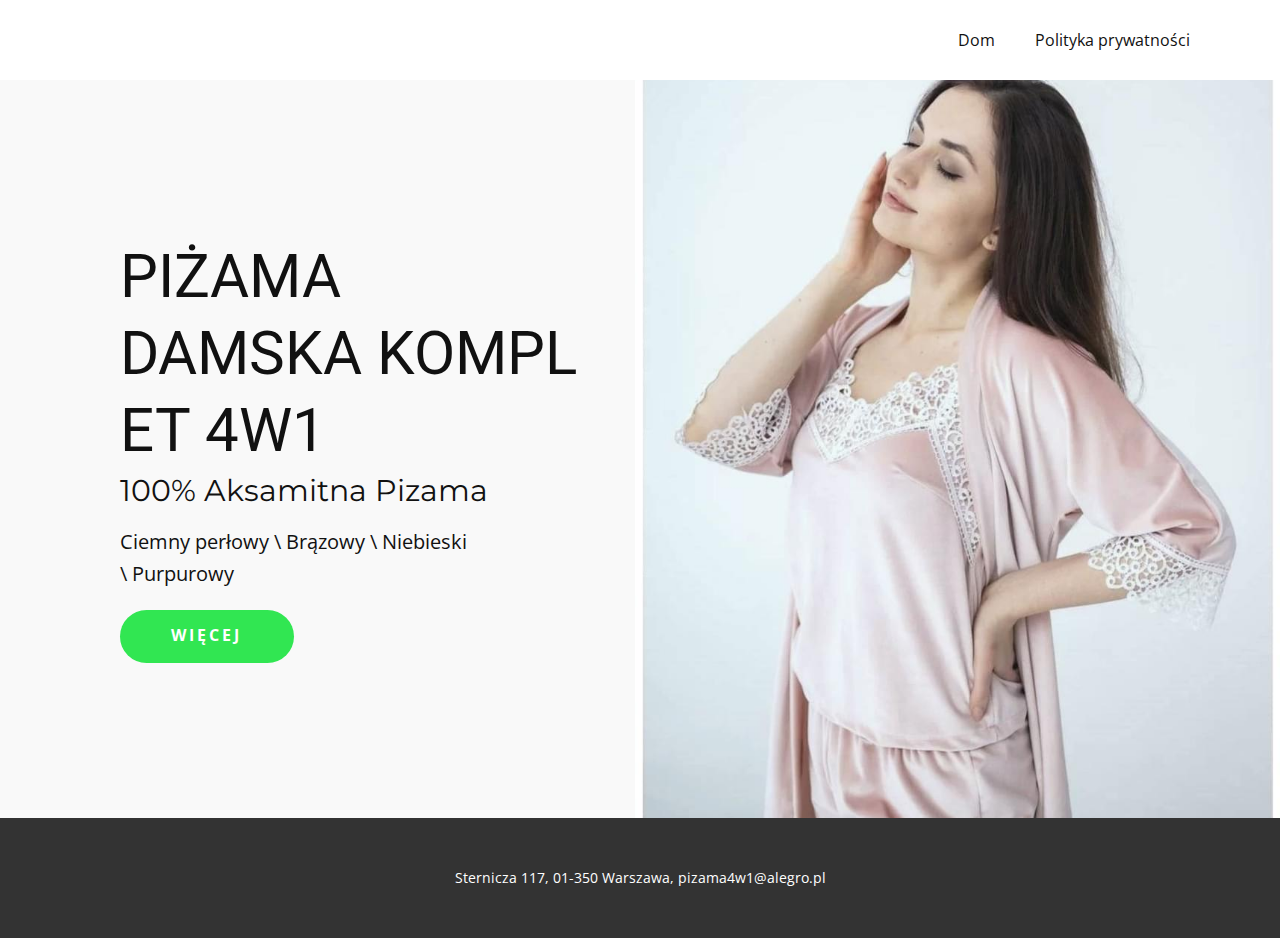
<file: index.html>
<!DOCTYPE html>
<html style="font-size: 16px;" lang="en"><head>
    <meta name="viewport" content="width=device-width, initial-scale=1.0">
    <meta charset="utf-8">
    <meta name="keywords" content="​​piżamadamska&nbsp;komplet 4w1">
    <meta name="description" content="Piżama damska komplety - Szlafrok/ podkoszulka / spodnie / szorty - Ciemny perłowy, Brązowy, Niebieski, Purpurowy">
    <title>Piżama damska komplet 4w1</title>
    <link rel="stylesheet" href="nicepage.css" media="screen">
<link rel="stylesheet" href="Dom.css" media="screen">
    <script class="u-script" type="text/javascript" src="jquery-1.9.1.min.js" defer=""></script>
    <script class="u-script" type="text/javascript" src="nicepage.js" "="" defer=""></script>
    <meta name="generator" content="Nicepage 4.16.0, nicepage.com">
    <link id="u-theme-google-font" rel="stylesheet" href="https://fonts.googleapis.com/css?family=Roboto:100,100i,300,300i,400,400i,500,500i,700,700i,900,900i|Open+Sans:300,300i,400,400i,500,500i,600,600i,700,700i,800,800i">
    <link id="u-page-google-font" rel="stylesheet" href="https://fonts.googleapis.com/css?family=Montserrat:100,100i,200,200i,300,300i,400,400i,500,500i,600,600i,700,700i,800,800i,900,900i">
    
    
    <script type="application/ld+json">{
		"@context": "http://schema.org",
		"@type": "Organization",
		"name": ""
}</script>
    <meta name="theme-color" content="#478ac9">
    <meta property="og:title" content="Piżama damska komplet 4w1">
    <meta property="og:description" content="Piżama damska komplety - Szlafrok/ podkoszulka / spodnie / szorty - Ciemny perłowy, Brązowy, Niebieski, Purpurowy">
    <meta property="og:type" content="website">
  </head>
  <body data-home-page="https://website2638379.nicepage.io/Dom.html?version=1bbd09bd-6838-4f23-a969-cc453202a9fb" data-home-page-title="Dom" class="u-body u-xl-mode" data-lang="en"><header class="u-clearfix u-header u-header" id="sec-a72d"><div class="u-clearfix u-sheet u-sheet-1">
        <nav class="u-menu u-menu-dropdown u-offcanvas u-menu-1">
          <div class="menu-collapse" style="font-size: 1rem; letter-spacing: 0px;">
            <a class="u-button-style u-custom-left-right-menu-spacing u-custom-padding-bottom u-custom-top-bottom-menu-spacing u-nav-link u-text-active-palette-1-base u-text-hover-palette-2-base" href="#">
              <svg class="u-svg-link" viewBox="0 0 24 24"><use xlink:href="#menu-hamburger"></use></svg>
              <svg class="u-svg-content" version="1.1" id="menu-hamburger" viewBox="0 0 16 16" x="0px" y="0px" xmlns:xlink="http://www.w3.org/1999/xlink" xmlns="http://www.w3.org/2000/svg"><g><rect y="1" width="16" height="2"></rect><rect y="7" width="16" height="2"></rect><rect y="13" width="16" height="2"></rect>
</g></svg>
            </a>
          </div>
          <div class="u-nav-container">
            <ul class="u-nav u-unstyled u-nav-1"><li class="u-nav-item"><a class="u-button-style u-nav-link u-text-active-palette-1-base u-text-hover-palette-2-base" href="Dom.html" style="padding: 10px 20px;">Dom</a>
</li><li class="u-nav-item"><a class="u-button-style u-nav-link u-text-active-palette-1-base u-text-hover-palette-2-base" href="Polityka-prywatności.html" style="padding: 10px 20px;">Polityka prywatności</a>
</li></ul>
          </div>
          <div class="u-nav-container-collapse">
            <div class="u-black u-container-style u-inner-container-layout u-opacity u-opacity-95 u-sidenav">
              <div class="u-inner-container-layout u-sidenav-overflow">
                <div class="u-menu-close"></div>
                <ul class="u-align-center u-nav u-popupmenu-items u-unstyled u-nav-2"><li class="u-nav-item"><a class="u-button-style u-nav-link" href="Dom.html">Dom</a>
</li><li class="u-nav-item"><a class="u-button-style u-nav-link" href="Polityka-prywatności.html">Polityka prywatności</a>
</li></ul>
              </div>
            </div>
            <div class="u-black u-menu-overlay u-opacity u-opacity-70"></div>
          </div>
        </nav>
      </div></header>
    <section class="u-align-left u-clearfix u-image u-valign-middle-sm u-section-1" id="carousel_4289" data-image-width="1980" data-image-height="1320">
      <div class="u-clearfix u-layout-wrap u-layout-wrap-1">
        <div class="u-gutter-0 u-layout">
          <div class="u-layout-row">
            <div class="u-align-left u-container-style u-layout-cell u-left-cell u-shape-rectangle u-size-28-xl u-size-29-lg u-size-60-md u-size-60-sm u-size-60-xs u-layout-cell-1">
              <div class="u-container-layout u-container-layout-1">
                <h2 class="u-text u-text-1">
                  <span style="font-size: 3.75rem;">piżama<br>damska&nbsp;komplet 4w1
                  </span>
                </h2>
                <h5 class="u-custom-font u-font-montserrat u-text u-text-2"> 100%&nbsp;Aksamitna Pizama</h5>
                <p class="u-text u-text-3">Ciemny perłowy \&nbsp;Brązowy \&nbsp;Niebieski \&nbsp;Purpurowy</p>
                <a href="https://bit.ly/3QxqWoy" class="u-active-palette-3-light-2 u-border-none u-btn u-btn-round u-button-style u-custom-color-1 u-hover-custom-color-2 u-radius-50 u-text-active-black u-text-body-alt-color u-text-hover-black u-btn-1"> Więcej</a>
              </div>
            </div>
            <div class="u-align-left u-container-style u-image u-layout-cell u-right-cell u-size-31-lg u-size-32-xl u-size-60-md u-size-60-sm u-size-60-xs u-image-1" data-image-width="864" data-image-height="1080">
              <div class="u-container-layout u-valign-bottom u-container-layout-2"></div>
            </div>
          </div>
        </div>
      </div>
    </section>
    
    
    <footer class="u-align-center u-clearfix u-footer u-grey-80 u-footer" id="sec-ecc6"><div class="u-clearfix u-sheet u-sheet-1">
        <p class="u-small-text u-text u-text-variant u-text-1"> Sternicza 117, 01-350 Warszawa, pizama4w1@alegro.pl</p>
      </div></footer>

  
</body></html>
</file>
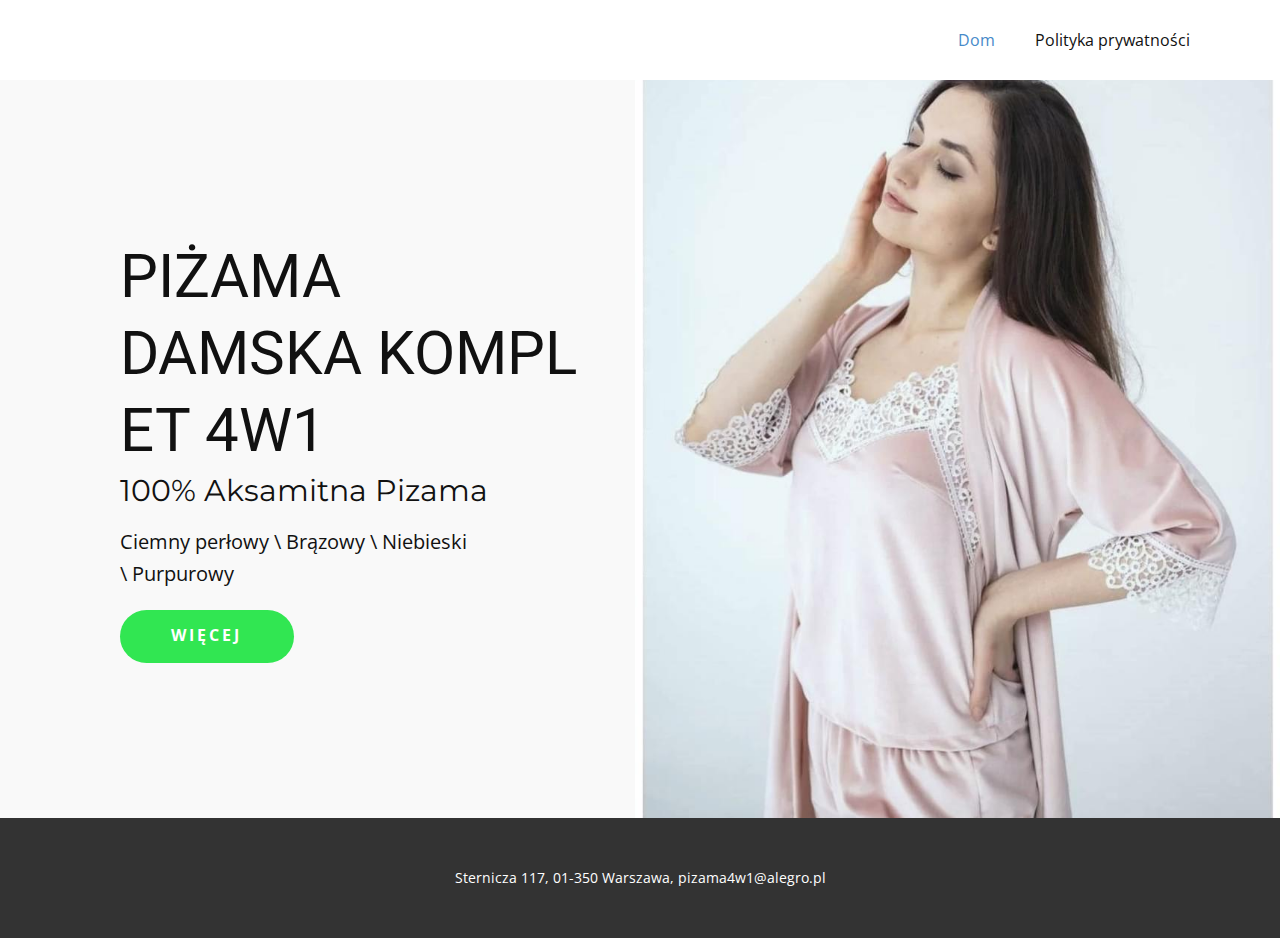
<file: Dom.html>
<!DOCTYPE html>
<html style="font-size: 16px;" lang="en"><head>
    <meta name="viewport" content="width=device-width, initial-scale=1.0">
    <meta charset="utf-8">
    <meta name="keywords" content="​​piżamadamska&nbsp;komplet 4w1">
    <meta name="description" content="Piżama damska komplety - Szlafrok/ podkoszulka / spodnie / szorty - Ciemny perłowy, Brązowy, Niebieski, Purpurowy">
    <title>Piżama damska komplet 4w1</title>
    <link rel="stylesheet" href="nicepage.css" media="screen">
<link rel="stylesheet" href="Dom.css" media="screen">
    <script class="u-script" type="text/javascript" src="jquery-1.9.1.min.js" defer=""></script>
    <script class="u-script" type="text/javascript" src="nicepage.js" "="" defer=""></script>
    <meta name="generator" content="Nicepage 4.16.0, nicepage.com">
    <link id="u-theme-google-font" rel="stylesheet" href="https://fonts.googleapis.com/css?family=Roboto:100,100i,300,300i,400,400i,500,500i,700,700i,900,900i|Open+Sans:300,300i,400,400i,500,500i,600,600i,700,700i,800,800i">
    <link id="u-page-google-font" rel="stylesheet" href="https://fonts.googleapis.com/css?family=Montserrat:100,100i,200,200i,300,300i,400,400i,500,500i,600,600i,700,700i,800,800i,900,900i">
    
    
    <script type="application/ld+json">{
		"@context": "http://schema.org",
		"@type": "Organization",
		"name": ""
}</script>
    <meta name="theme-color" content="#478ac9">
    <meta property="og:title" content="Piżama damska komplet 4w1">
    <meta property="og:description" content="Piżama damska komplety - Szlafrok/ podkoszulka / spodnie / szorty - Ciemny perłowy, Brązowy, Niebieski, Purpurowy">
    <meta property="og:type" content="website">
  </head>
  <body class="u-body u-xl-mode" data-lang="en"><header class="u-clearfix u-header u-header" id="sec-a72d"><div class="u-clearfix u-sheet u-sheet-1">
        <nav class="u-menu u-menu-dropdown u-offcanvas u-menu-1">
          <div class="menu-collapse" style="font-size: 1rem; letter-spacing: 0px;">
            <a class="u-button-style u-custom-left-right-menu-spacing u-custom-padding-bottom u-custom-top-bottom-menu-spacing u-nav-link u-text-active-palette-1-base u-text-hover-palette-2-base" href="#">
              <svg class="u-svg-link" viewBox="0 0 24 24"><use xlink:href="#menu-hamburger"></use></svg>
              <svg class="u-svg-content" version="1.1" id="menu-hamburger" viewBox="0 0 16 16" x="0px" y="0px" xmlns:xlink="http://www.w3.org/1999/xlink" xmlns="http://www.w3.org/2000/svg"><g><rect y="1" width="16" height="2"></rect><rect y="7" width="16" height="2"></rect><rect y="13" width="16" height="2"></rect>
</g></svg>
            </a>
          </div>
          <div class="u-nav-container">
            <ul class="u-nav u-unstyled u-nav-1"><li class="u-nav-item"><a class="u-button-style u-nav-link u-text-active-palette-1-base u-text-hover-palette-2-base" href="Dom.html" style="padding: 10px 20px;">Dom</a>
</li><li class="u-nav-item"><a class="u-button-style u-nav-link u-text-active-palette-1-base u-text-hover-palette-2-base" href="Polityka-prywatności.html" style="padding: 10px 20px;">Polityka prywatności</a>
</li></ul>
          </div>
          <div class="u-nav-container-collapse">
            <div class="u-black u-container-style u-inner-container-layout u-opacity u-opacity-95 u-sidenav">
              <div class="u-inner-container-layout u-sidenav-overflow">
                <div class="u-menu-close"></div>
                <ul class="u-align-center u-nav u-popupmenu-items u-unstyled u-nav-2"><li class="u-nav-item"><a class="u-button-style u-nav-link" href="Dom.html">Dom</a>
</li><li class="u-nav-item"><a class="u-button-style u-nav-link" href="Polityka-prywatności.html">Polityka prywatności</a>
</li></ul>
              </div>
            </div>
            <div class="u-black u-menu-overlay u-opacity u-opacity-70"></div>
          </div>
        </nav>
      </div></header>
    <section class="u-align-left u-clearfix u-image u-valign-middle-sm u-section-1" id="carousel_4289" data-image-width="1980" data-image-height="1320">
      <div class="u-clearfix u-layout-wrap u-layout-wrap-1">
        <div class="u-gutter-0 u-layout">
          <div class="u-layout-row">
            <div class="u-align-left u-container-style u-layout-cell u-left-cell u-shape-rectangle u-size-28-xl u-size-29-lg u-size-60-md u-size-60-sm u-size-60-xs u-layout-cell-1">
              <div class="u-container-layout u-container-layout-1">
                <h2 class="u-text u-text-1">
                  <span style="font-size: 3.75rem;">piżama<br>damska&nbsp;komplet 4w1
                  </span>
                </h2>
                <h5 class="u-custom-font u-font-montserrat u-text u-text-2"> 100%&nbsp;Aksamitna Pizama</h5>
                <p class="u-text u-text-3">Ciemny perłowy \&nbsp;Brązowy \&nbsp;Niebieski \&nbsp;Purpurowy</p>
                <a href="https://bit.ly/3QxqWoy" class="u-active-palette-3-light-2 u-border-none u-btn u-btn-round u-button-style u-custom-color-1 u-hover-custom-color-2 u-radius-50 u-text-active-black u-text-body-alt-color u-text-hover-black u-btn-1"> Więcej</a>
              </div>
            </div>
            <div class="u-align-left u-container-style u-image u-layout-cell u-right-cell u-size-31-lg u-size-32-xl u-size-60-md u-size-60-sm u-size-60-xs u-image-1" data-image-width="864" data-image-height="1080">
              <div class="u-container-layout u-valign-bottom u-container-layout-2"></div>
            </div>
          </div>
        </div>
      </div>
    </section>
    
    
    <footer class="u-align-center u-clearfix u-footer u-grey-80 u-footer" id="sec-ecc6"><div class="u-clearfix u-sheet u-sheet-1">
        <p class="u-small-text u-text u-text-variant u-text-1"> Sternicza 117, 01-350 Warszawa, pizama4w1@alegro.pl</p>
      </div></footer>
 
  
</body></html>
</file>
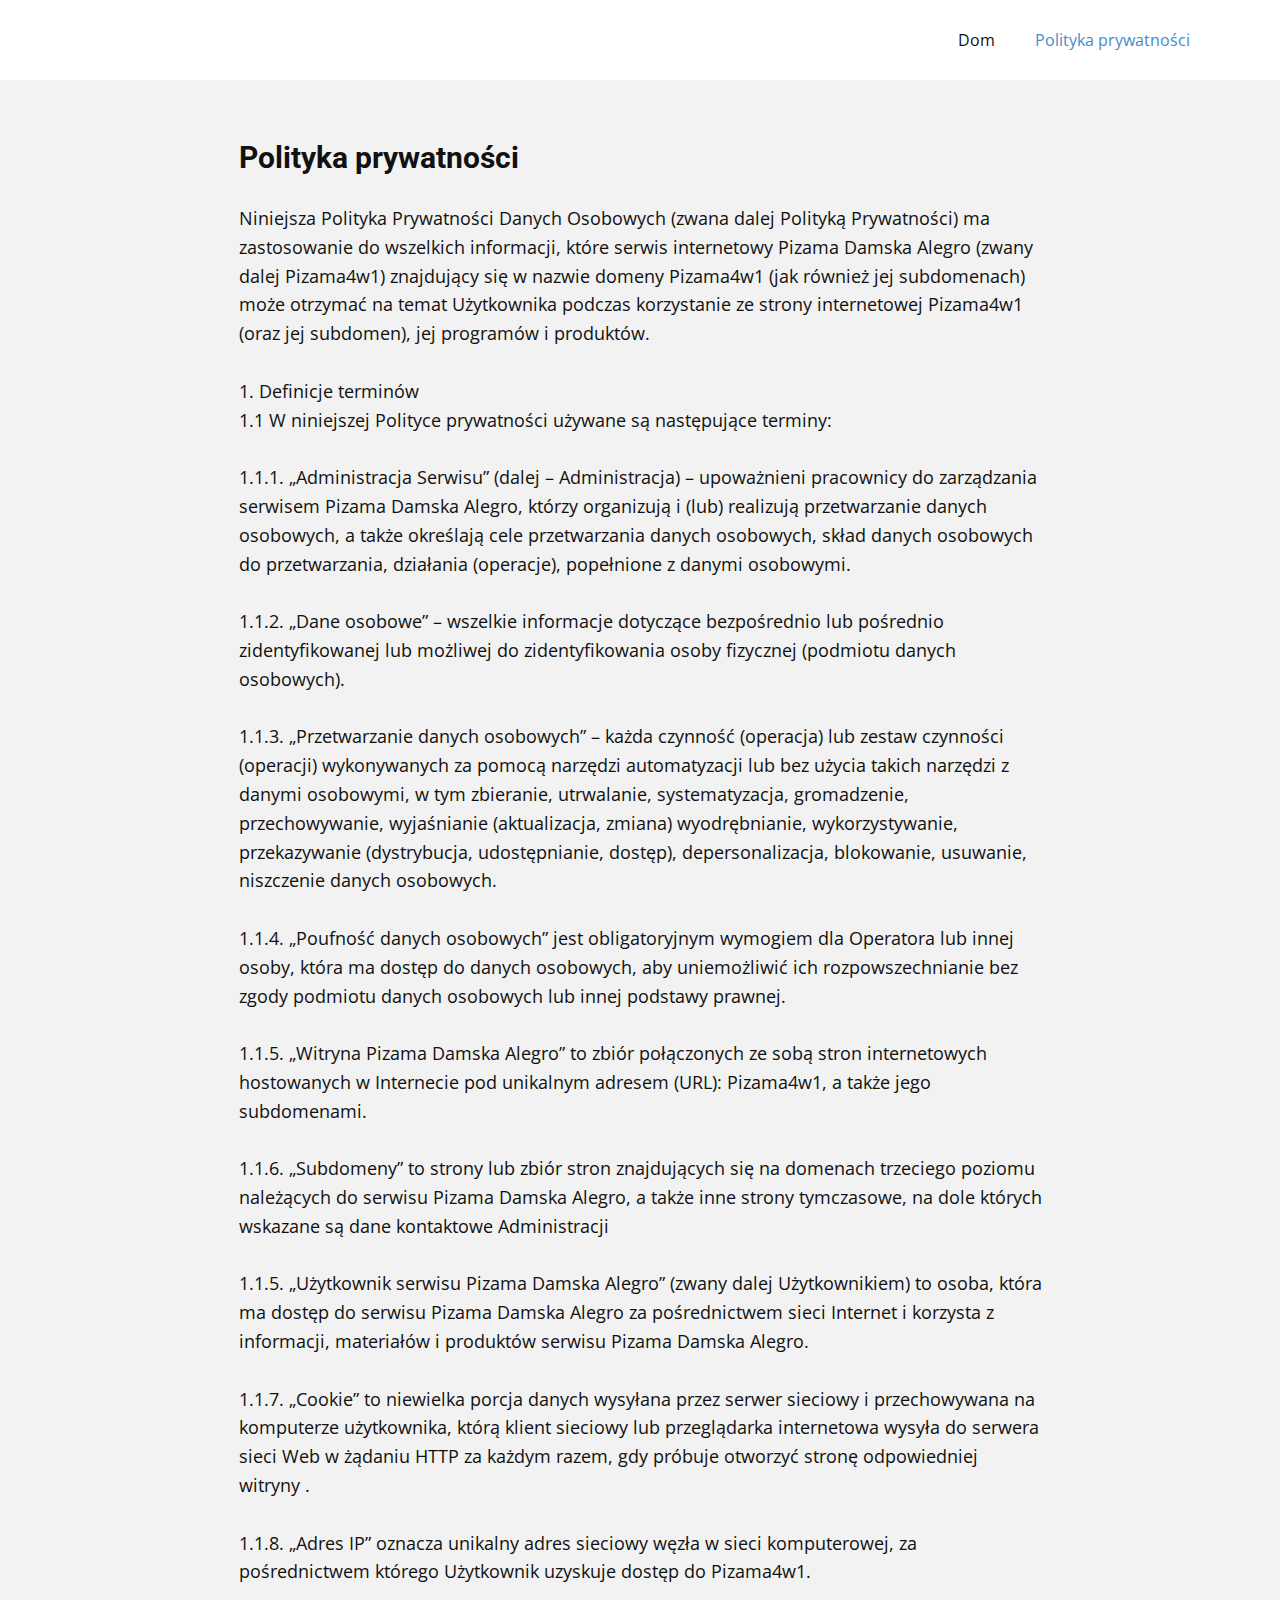
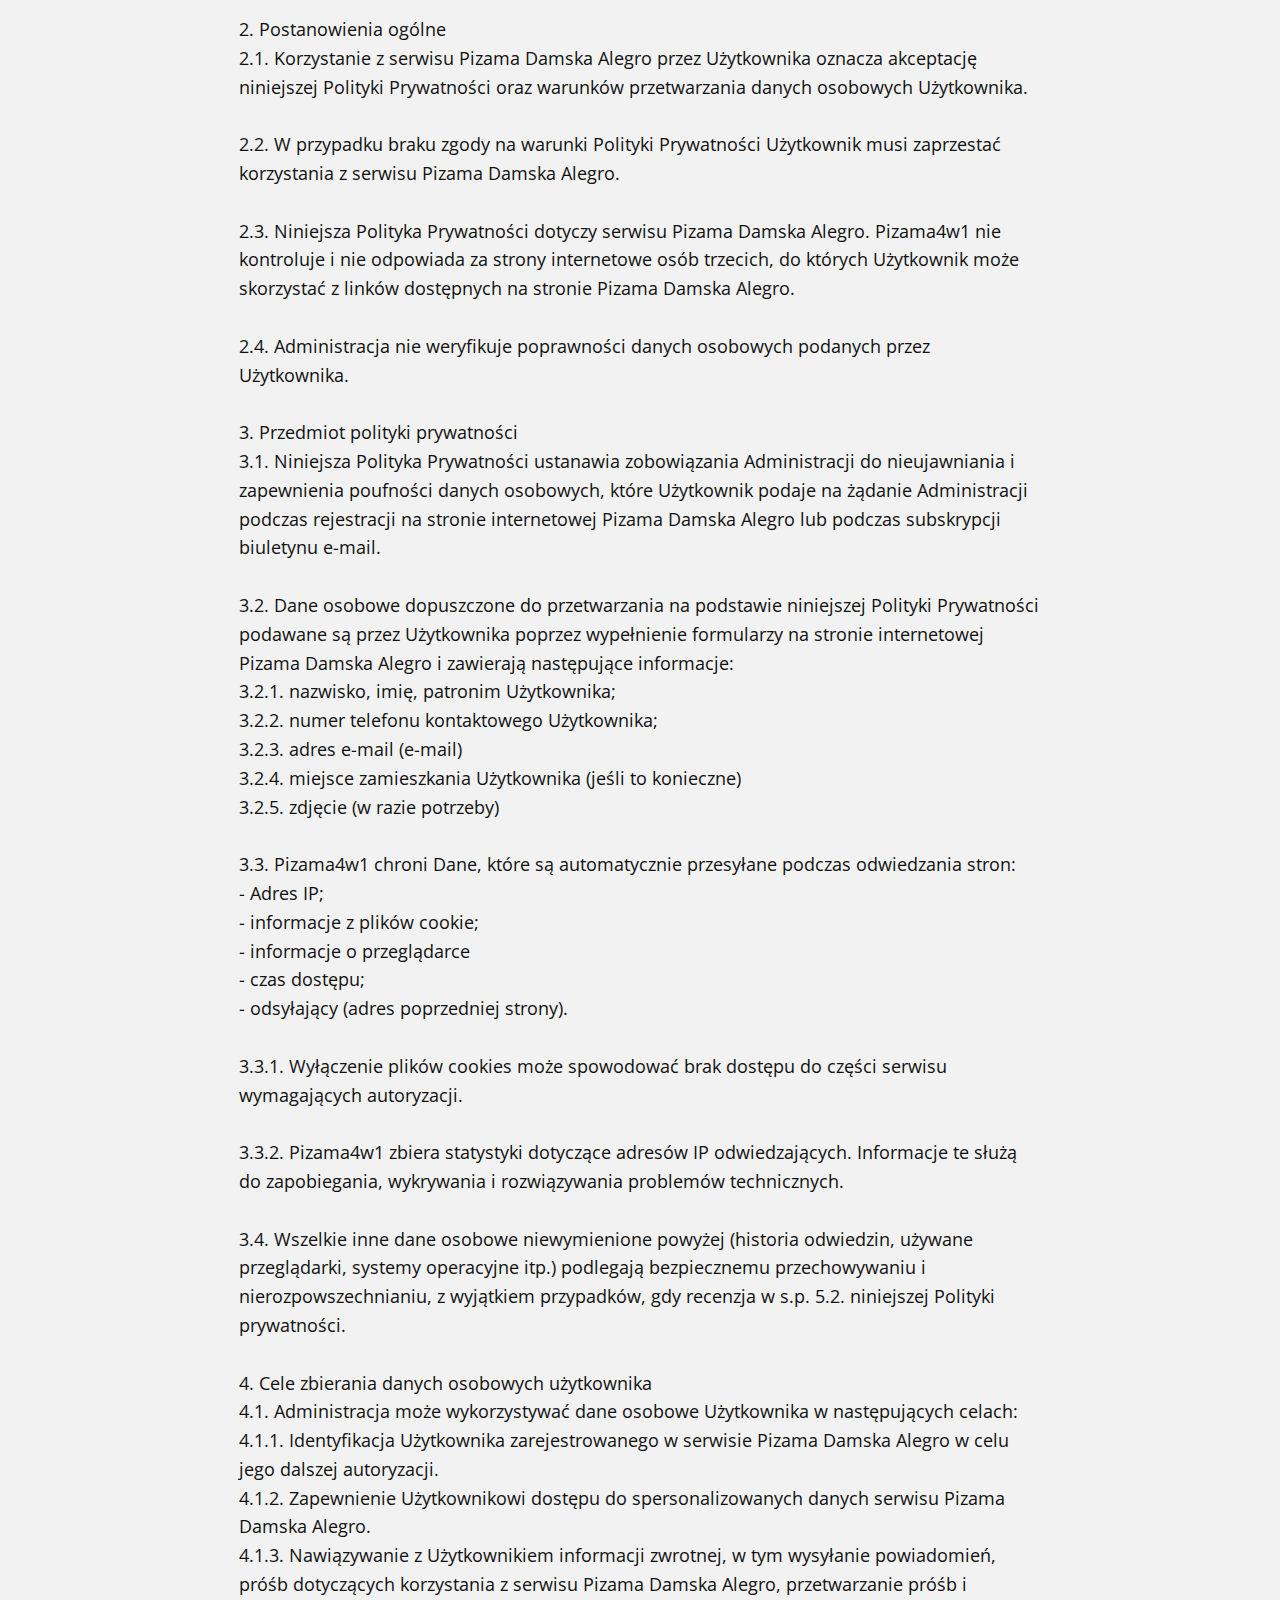
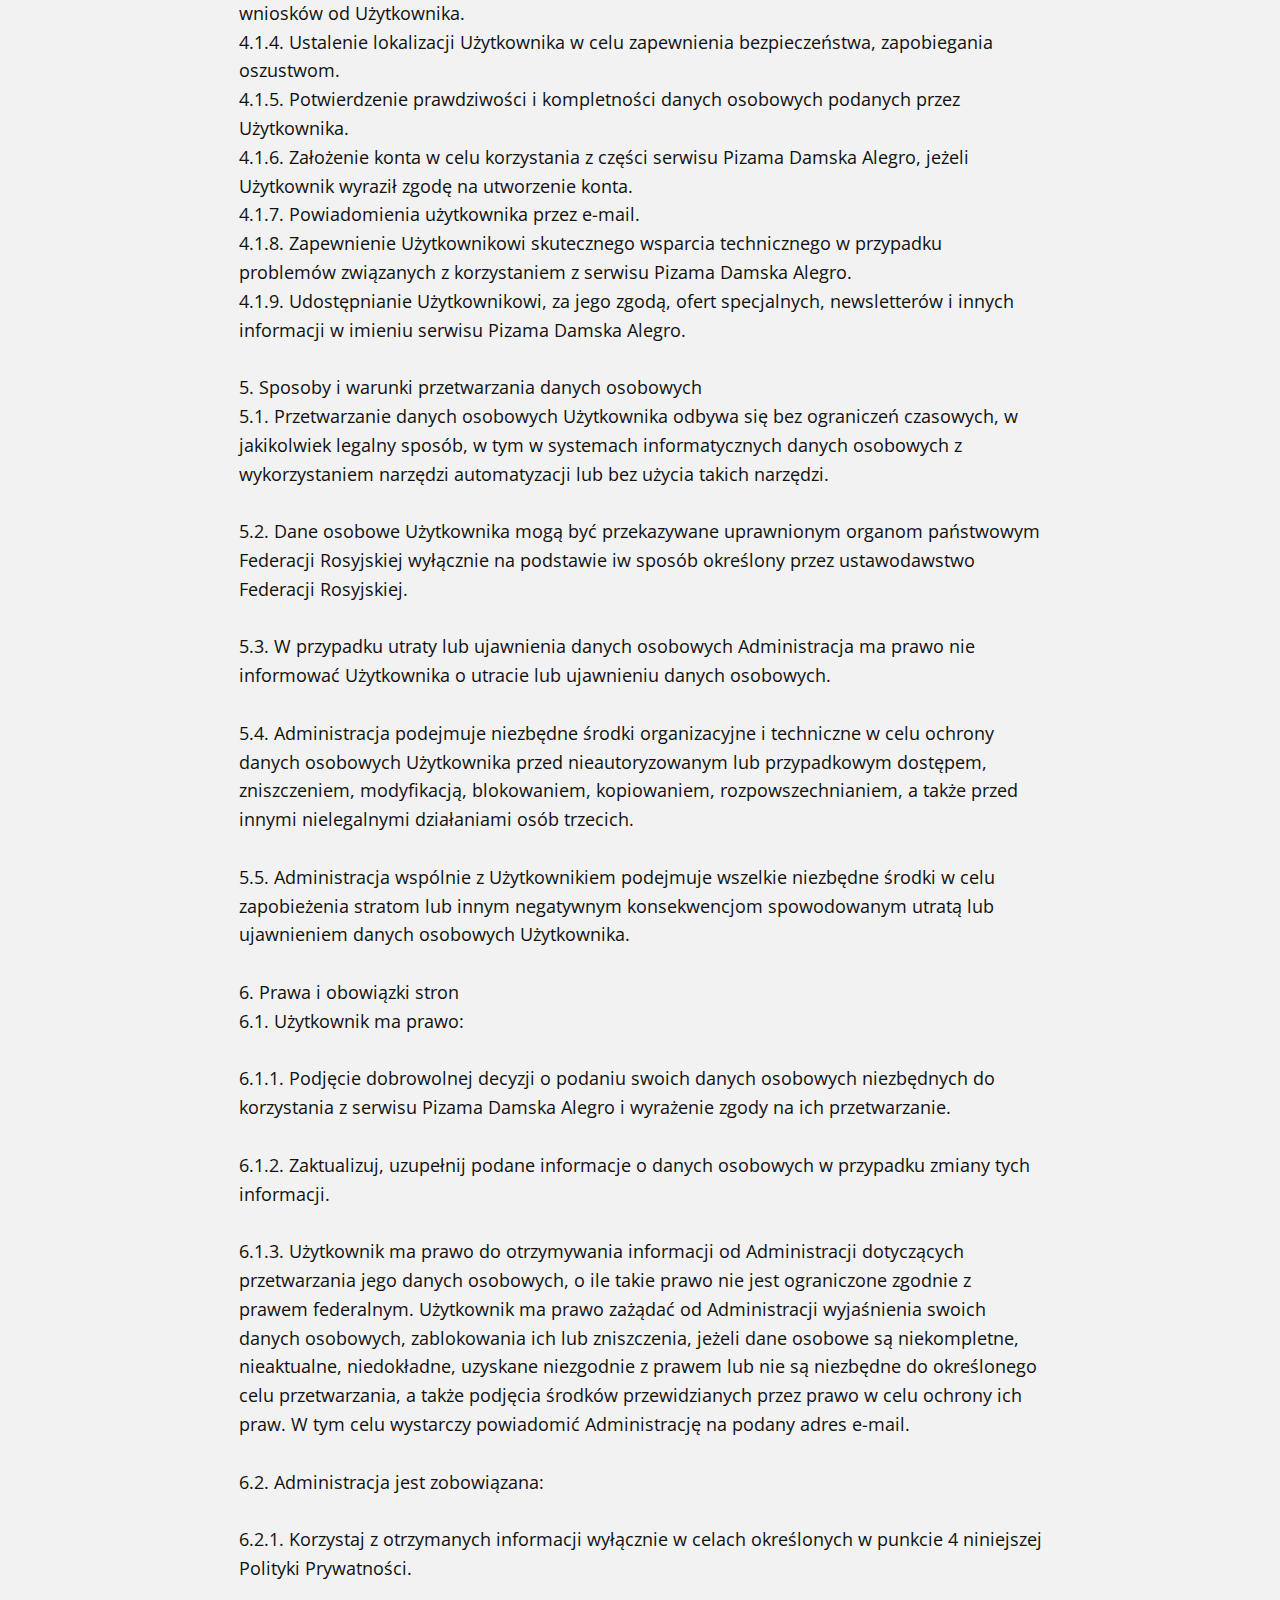
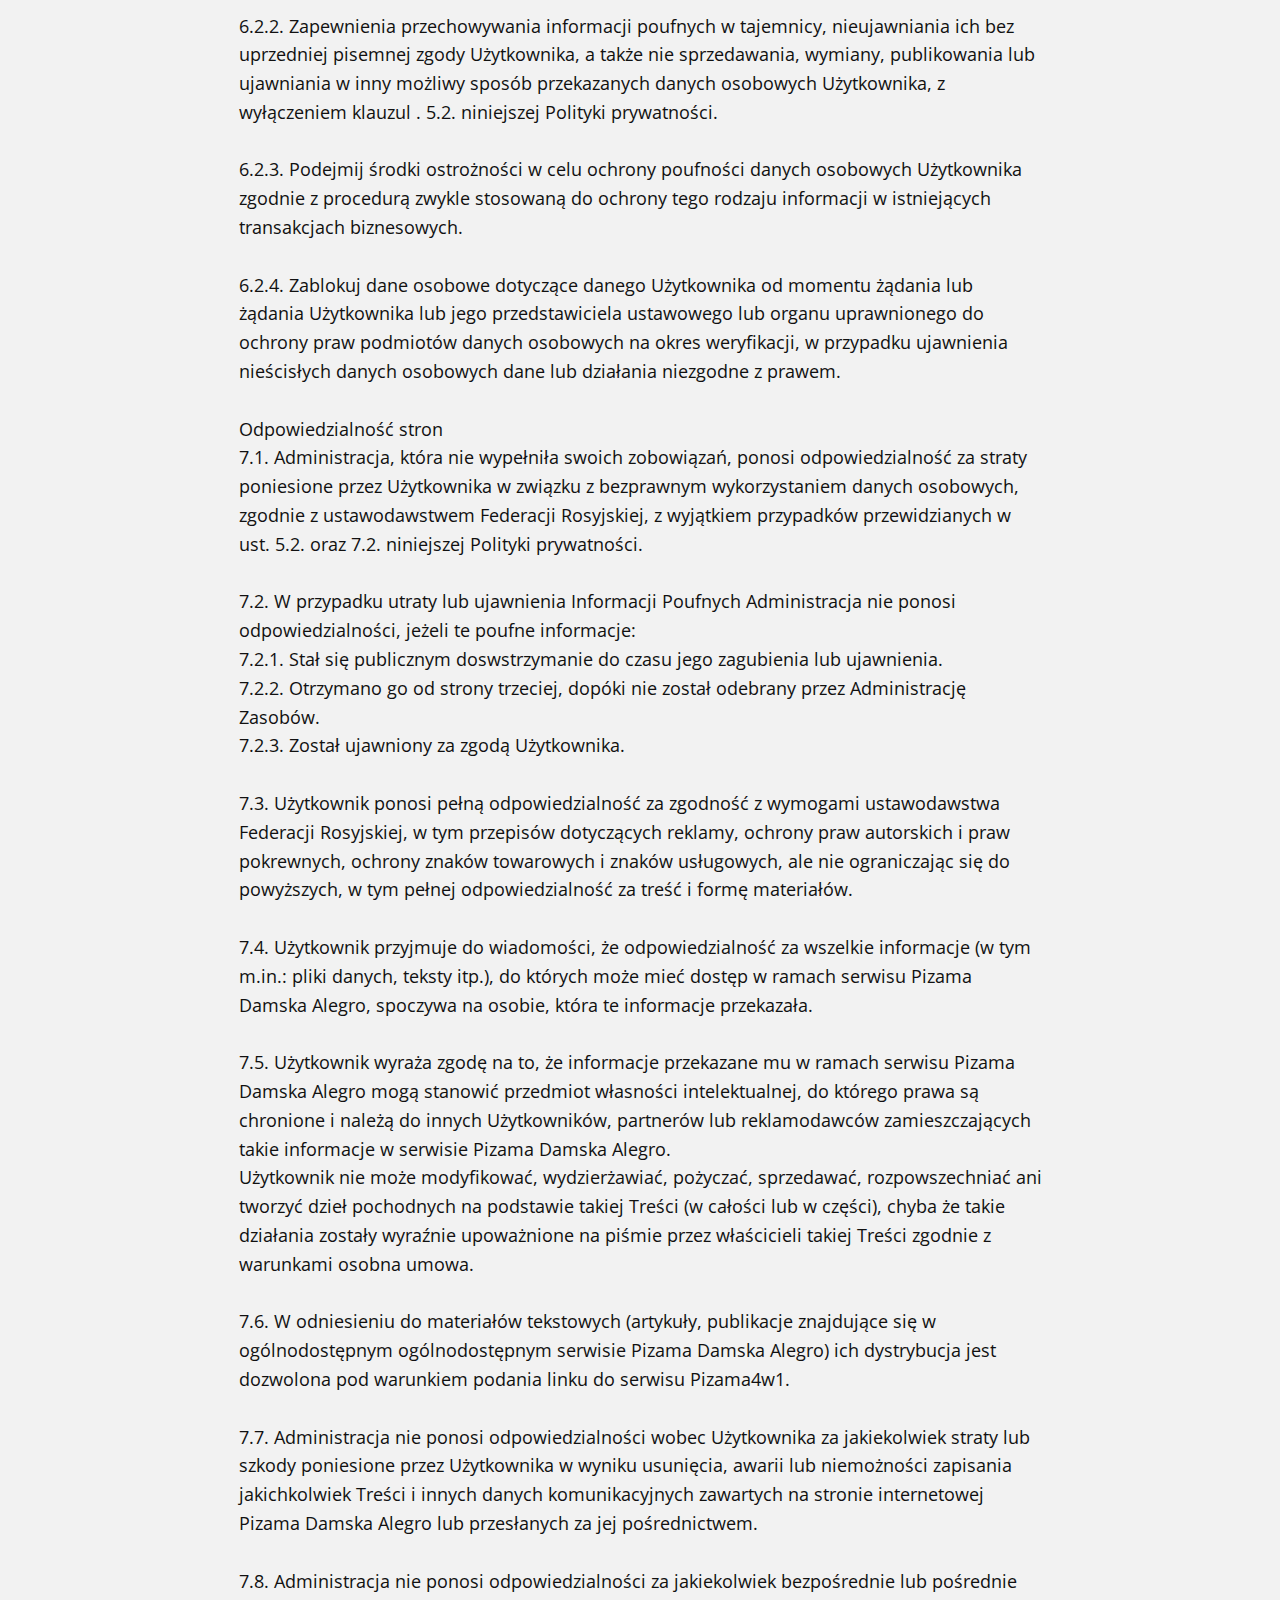
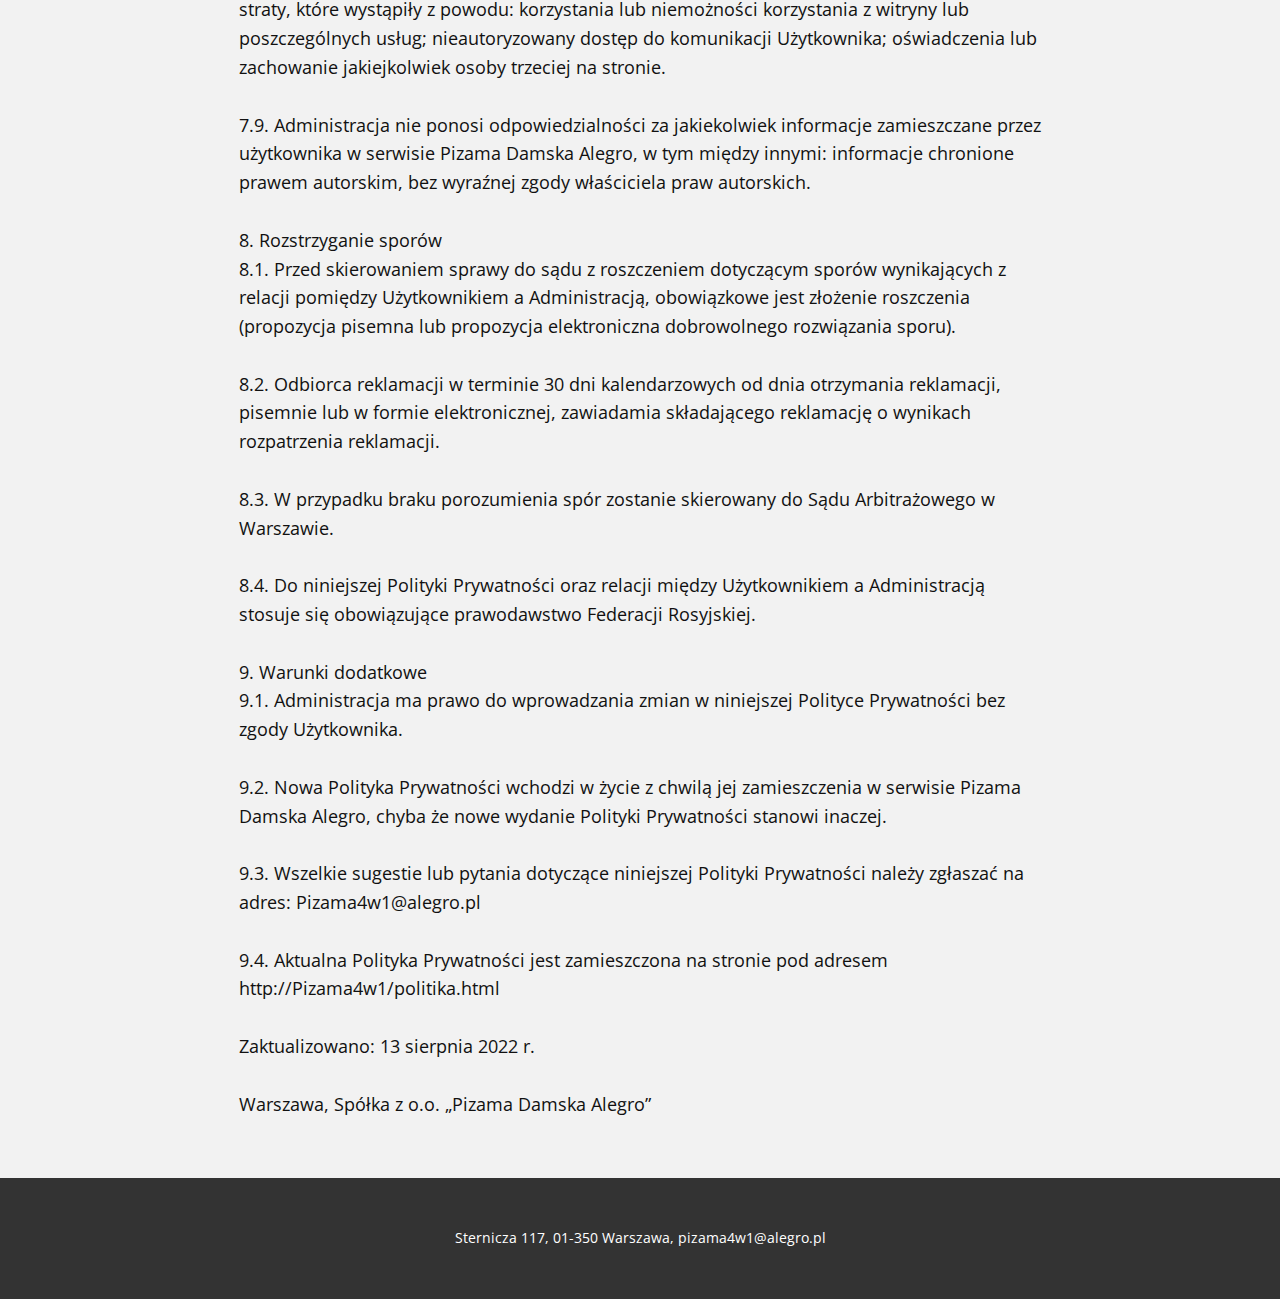
<file: Polityka-prywatności.html>
<!DOCTYPE html>
<html style="font-size: 16px;" lang="en"><head>
    <meta name="viewport" content="width=device-width, initial-scale=1.0">
    <meta charset="utf-8">
    <meta name="keywords" content="">
    <meta name="description" content="Polityka prywatności">
    <title>Polityka prywatności</title>
    <link rel="stylesheet" href="nicepage.css" media="screen">
<link rel="stylesheet" href="Polityka-prywatności.css" media="screen">
    <script class="u-script" type="text/javascript" src="jquery-1.9.1.min.js" defer=""></script>
    <script class="u-script" type="text/javascript" src="nicepage.js" "="" defer=""></script>
    <meta name="generator" content="Nicepage 4.16.0, nicepage.com">
    <link id="u-theme-google-font" rel="stylesheet" href="https://fonts.googleapis.com/css?family=Roboto:100,100i,300,300i,400,400i,500,500i,700,700i,900,900i|Open+Sans:300,300i,400,400i,500,500i,600,600i,700,700i,800,800i">
    
    
    <script type="application/ld+json">{
		"@context": "http://schema.org",
		"@type": "Organization",
		"name": ""
}</script>
    <meta name="theme-color" content="#478ac9">
    <meta property="og:title" content="Polityka prywatności">
    <meta property="og:description" content="Polityka prywatności">
    <meta property="og:type" content="website">
  </head>
  <body class="u-body u-xl-mode" data-lang="en"><header class="u-clearfix u-header u-header" id="sec-a72d"><div class="u-clearfix u-sheet u-sheet-1">
        <nav class="u-menu u-menu-dropdown u-offcanvas u-menu-1">
          <div class="menu-collapse" style="font-size: 1rem; letter-spacing: 0px;">
            <a class="u-button-style u-custom-left-right-menu-spacing u-custom-padding-bottom u-custom-top-bottom-menu-spacing u-nav-link u-text-active-palette-1-base u-text-hover-palette-2-base" href="#">
              <svg class="u-svg-link" viewBox="0 0 24 24"><use xlink:href="#menu-hamburger"></use></svg>
              <svg class="u-svg-content" version="1.1" id="menu-hamburger" viewBox="0 0 16 16" x="0px" y="0px" xmlns:xlink="http://www.w3.org/1999/xlink" xmlns="http://www.w3.org/2000/svg"><g><rect y="1" width="16" height="2"></rect><rect y="7" width="16" height="2"></rect><rect y="13" width="16" height="2"></rect>
</g></svg>
            </a>
          </div>
          <div class="u-nav-container">
            <ul class="u-nav u-unstyled u-nav-1"><li class="u-nav-item"><a class="u-button-style u-nav-link u-text-active-palette-1-base u-text-hover-palette-2-base" href="Dom.html" style="padding: 10px 20px;">Dom</a>
</li><li class="u-nav-item"><a class="u-button-style u-nav-link u-text-active-palette-1-base u-text-hover-palette-2-base" href="Polityka-prywatności.html" style="padding: 10px 20px;">Polityka prywatności</a>
</li></ul>
          </div>
          <div class="u-nav-container-collapse">
            <div class="u-black u-container-style u-inner-container-layout u-opacity u-opacity-95 u-sidenav">
              <div class="u-inner-container-layout u-sidenav-overflow">
                <div class="u-menu-close"></div>
                <ul class="u-align-center u-nav u-popupmenu-items u-unstyled u-nav-2"><li class="u-nav-item"><a class="u-button-style u-nav-link" href="Dom.html">Dom</a>
</li><li class="u-nav-item"><a class="u-button-style u-nav-link" href="Polityka-prywatności.html">Polityka prywatności</a>
</li></ul>
              </div>
            </div>
            <div class="u-black u-menu-overlay u-opacity u-opacity-70"></div>
          </div>
        </nav>
      </div></header>
    <section class="u-clearfix u-grey-5 u-section-1" id="sec-fb26">
      <div class="u-clearfix u-sheet u-valign-middle u-sheet-1">
        <h3 class="u-text u-text-1"> Polityka prywatności</h3>
        <p class="u-text u-text-2"> Niniejsza Polityka Prywatności Danych Osobowych (zwana dalej Polityką Prywatności) ma zastosowanie do wszelkich informacji, które serwis internetowy Pizama Damska Alegro (zwany dalej Pizama4w1) znajdujący się w nazwie domeny Pizama4w1 (jak również jej subdomenach) może otrzymać na temat Użytkownika podczas korzystanie ze strony internetowej Pizama4w1 (oraz jej subdomen), jej programów i produktów.<br>
          <br>1. Definicje terminów<br>1.1 W niniejszej Polityce prywatności używane są następujące terminy:<br>
          <br>1.1.1. „Administracja Serwisu” (dalej – Administracja) – upoważnieni pracownicy do zarządzania serwisem Pizama Damska Alegro, którzy organizują i (lub) realizują przetwarzanie danych osobowych, a także określają cele przetwarzania danych osobowych, skład danych osobowych do przetwarzania, działania (operacje), popełnione z danymi osobowymi.<br>
          <br>1.1.2. „Dane osobowe” – wszelkie informacje dotyczące bezpośrednio lub pośrednio zidentyfikowanej lub możliwej do zidentyfikowania osoby fizycznej (podmiotu danych osobowych).<br>
          <br>1.1.3. „Przetwarzanie danych osobowych” – każda czynność (operacja) lub zestaw czynności (operacji) wykonywanych za pomocą narzędzi automatyzacji lub bez użycia takich narzędzi z danymi osobowymi, w tym zbieranie, utrwalanie, systematyzacja, gromadzenie, przechowywanie, wyjaśnianie (aktualizacja, zmiana) wyodrębnianie, wykorzystywanie, przekazywanie (dystrybucja, udostępnianie, dostęp), depersonalizacja, blokowanie, usuwanie, niszczenie danych osobowych.<br>
          <br>1.1.4. „Poufność danych osobowych” jest obligatoryjnym wymogiem dla Operatora lub innej osoby, która ma dostęp do danych osobowych, aby uniemożliwić ich rozpowszechnianie bez zgody podmiotu danych osobowych lub innej podstawy prawnej.<br>
          <br>1.1.5. „Witryna Pizama Damska Alegro” to zbiór połączonych ze sobą stron internetowych hostowanych w Internecie pod unikalnym adresem (URL): Pizama4w1, a także jego subdomenami.<br>
          <br>1.1.6. „Subdomeny” to strony lub zbiór stron znajdujących się na domenach trzeciego poziomu należących do serwisu Pizama Damska Alegro, a także inne strony tymczasowe, na dole których wskazane są dane kontaktowe Administracji<br>
          <br>1.1.5. „Użytkownik serwisu Pizama Damska Alegro” (zwany dalej Użytkownikiem) to osoba, która ma dostęp do serwisu Pizama Damska Alegro za pośrednictwem sieci Internet i korzysta z informacji, materiałów i produktów serwisu Pizama Damska Alegro.<br>
          <br>1.1.7. „Cookie” to niewielka porcja danych wysyłana przez serwer sieciowy i przechowywana na komputerze użytkownika, którą klient sieciowy lub przeglądarka internetowa wysyła do serwera sieci Web w żądaniu HTTP za każdym razem, gdy próbuje otworzyć stronę odpowiedniej witryny .<br>
          <br>1.1.8. „Adres IP” oznacza unikalny adres sieciowy węzła w sieci komputerowej, za pośrednictwem którego Użytkownik uzyskuje dostęp do Pizama4w1.<br>
          <br>2. Postanowienia ogólne<br>2.1. Korzystanie z serwisu Pizama Damska Alegro przez Użytkownika oznacza akceptację niniejszej Polityki Prywatności oraz warunków przetwarzania danych osobowych Użytkownika.<br>
          <br>2.2. W przypadku braku zgody na warunki Polityki Prywatności Użytkownik musi zaprzestać korzystania z serwisu Pizama Damska Alegro.<br>
          <br>2.3. Niniejsza Polityka Prywatności dotyczy serwisu Pizama Damska Alegro. Pizama4w1 nie kontroluje i nie odpowiada za strony internetowe osób trzecich, do których Użytkownik może skorzystać z linków dostępnych na stronie Pizama Damska Alegro.<br>
          <br>2.4. Administracja nie weryfikuje poprawności danych osobowych podanych przez Użytkownika.<br>
          <br>3. Przedmiot polityki prywatności<br>3.1. Niniejsza Polityka Prywatności ustanawia zobowiązania Administracji do nieujawniania i zapewnienia poufności danych osobowych, które Użytkownik podaje na żądanie Administracji podczas rejestracji na stronie internetowej Pizama Damska Alegro lub podczas subskrypcji biuletynu e-mail.<br>
          <br>3.2. Dane osobowe dopuszczone do przetwarzania na podstawie niniejszej Polityki Prywatności podawane są przez Użytkownika poprzez wypełnienie formularzy na stronie internetowej Pizama Damska Alegro i zawierają następujące informacje:<br>3.2.1. nazwisko, imię, patronim Użytkownika;<br>3.2.2. numer telefonu kontaktowego Użytkownika;<br>3.2.3. adres e-mail (e-mail)<br>3.2.4. miejsce zamieszkania Użytkownika (jeśli to konieczne)<br>3.2.5. zdjęcie (w razie potrzeby)<br>
          <br>3.3. Pizama4w1 chroni Dane, które są automatycznie przesyłane podczas odwiedzania stron:<br>- Adres IP;<br>- informacje z plików cookie;<br>- informacje o przeglądarce<br>- czas dostępu;<br>- odsyłający (adres poprzedniej strony).<br>
          <br>3.3.1. Wyłączenie plików cookies może spowodować brak dostępu do części serwisu wymagających autoryzacji.<br>
          <br>3.3.2. Pizama4w1 zbiera statystyki dotyczące adresów IP odwiedzających. Informacje te służą do zapobiegania, wykrywania i rozwiązywania problemów technicznych.<br>
          <br>3.4. Wszelkie inne dane osobowe niewymienione powyżej (historia odwiedzin, używane przeglądarki, systemy operacyjne itp.) podlegają bezpiecznemu przechowywaniu i nierozpowszechnianiu, z wyjątkiem przypadków, gdy recenzja w s.p. 5.2. niniejszej Polityki prywatności.<br>
          <br>4. Cele zbierania danych osobowych użytkownika<br>4.1. Administracja może wykorzystywać dane osobowe Użytkownika w następujących celach:<br>4.1.1. Identyfikacja Użytkownika zarejestrowanego w serwisie Pizama Damska Alegro w celu jego dalszej autoryzacji.<br>4.1.2. Zapewnienie Użytkownikowi dostępu do spersonalizowanych danych serwisu Pizama Damska Alegro.<br>4.1.3. Nawiązywanie z Użytkownikiem informacji zwrotnej, w tym wysyłanie powiadomień, próśb dotyczących korzystania z serwisu Pizama Damska Alegro, przetwarzanie próśb i wniosków od Użytkownika.<br>4.1.4. Ustalenie lokalizacji Użytkownika w celu zapewnienia bezpieczeństwa, zapobiegania oszustwom.<br>4.1.5. Potwierdzenie prawdziwości i kompletności danych osobowych podanych przez Użytkownika.<br>4.1.6. Założenie konta w celu korzystania z części serwisu Pizama Damska Alegro, jeżeli Użytkownik wyraził zgodę na utworzenie konta.<br>4.1.7. Powiadomienia użytkownika przez e-mail.<br>4.1.8. Zapewnienie Użytkownikowi skutecznego wsparcia technicznego w przypadku problemów związanych z korzystaniem z serwisu Pizama Damska Alegro.<br>4.1.9. Udostępnianie Użytkownikowi, za jego zgodą, ofert specjalnych, newsletterów i innych informacji w imieniu serwisu Pizama Damska Alegro.<br>
          <br>5. Sposoby i warunki przetwarzania danych osobowych<br>5.1. Przetwarzanie danych osobowych Użytkownika odbywa się bez ograniczeń czasowych, w jakikolwiek legalny sposób, w tym w systemach informatycznych danych osobowych z wykorzystaniem narzędzi automatyzacji lub bez użycia takich narzędzi.<br>
          <br>5.2. Dane osobowe Użytkownika mogą być przekazywane uprawnionym organom państwowym Federacji Rosyjskiej wyłącznie na podstawie iw sposób określony przez ustawodawstwo Federacji Rosyjskiej.<br>
          <br>5.3. W przypadku utraty lub ujawnienia danych osobowych Administracja ma prawo nie informować Użytkownika o utracie lub ujawnieniu danych osobowych.<br>
          <br>5.4. Administracja podejmuje niezbędne środki organizacyjne i techniczne w celu ochrony danych osobowych Użytkownika przed nieautoryzowanym lub przypadkowym dostępem, zniszczeniem, modyfikacją, blokowaniem, kopiowaniem, rozpowszechnianiem, a także przed innymi nielegalnymi działaniami osób trzecich.<br>
          <br>5.5. Administracja wspólnie z Użytkownikiem podejmuje wszelkie niezbędne środki w celu zapobieżenia stratom lub innym negatywnym konsekwencjom spowodowanym utratą lub ujawnieniem danych osobowych Użytkownika.<br>
          <br>6. Prawa i obowiązki stron<br>6.1. Użytkownik ma prawo:<br>
          <br>6.1.1. Podjęcie dobrowolnej decyzji o podaniu swoich danych osobowych niezbędnych do korzystania z serwisu Pizama Damska Alegro i wyrażenie zgody na ich przetwarzanie.<br>
          <br>6.1.2. Zaktualizuj, uzupełnij podane informacje o danych osobowych w przypadku zmiany tych informacji.<br>
          <br>6.1.3. Użytkownik ma prawo do otrzymywania informacji od Administracji dotyczących przetwarzania jego danych osobowych, o ile takie prawo nie jest ograniczone zgodnie z prawem federalnym. Użytkownik ma prawo zażądać od Administracji wyjaśnienia swoich danych osobowych, zablokowania ich lub zniszczenia, jeżeli dane osobowe są niekompletne, nieaktualne, niedokładne, uzyskane niezgodnie z prawem lub nie są niezbędne do określonego celu przetwarzania, a także podjęcia środków przewidzianych przez prawo w celu ochrony ich praw. W tym celu wystarczy powiadomić Administrację na podany adres e-mail.<br>
          <br>6.2. Administracja jest zobowiązana:<br>
          <br>6.2.1. Korzystaj z otrzymanych informacji wyłącznie w celach określonych w punkcie 4 niniejszej Polityki Prywatności.<br>
          <br>6.2.2. Zapewnienia przechowywania informacji poufnych w tajemnicy, nieujawniania ich bez uprzedniej pisemnej zgody Użytkownika, a także nie sprzedawania, wymiany, publikowania lub ujawniania w inny możliwy sposób przekazanych danych osobowych Użytkownika, z wyłączeniem klauzul . 5.2. niniejszej Polityki prywatności.<br>
          <br>6.2.3. Podejmij środki ostrożności w celu ochrony poufności danych osobowych Użytkownika zgodnie z procedurą zwykle stosowaną do ochrony tego rodzaju informacji w istniejących transakcjach biznesowych.<br>
          <br>6.2.4. Zablokuj dane osobowe dotyczące danego Użytkownika od momentu żądania lub żądania Użytkownika lub jego przedstawiciela ustawowego lub organu uprawnionego do ochrony praw podmiotów danych osobowych na okres weryfikacji, w przypadku ujawnienia nieścisłych danych osobowych dane lub działania niezgodne z prawem.<br>
          <br>Odpowiedzialność stron<br>7.1. Administracja, która nie wypełniła swoich zobowiązań, ponosi odpowiedzialność za straty poniesione przez Użytkownika w związku z bezprawnym wykorzystaniem danych osobowych, zgodnie z ustawodawstwem Federacji Rosyjskiej, z wyjątkiem przypadków przewidzianych w ust. 5.2. oraz 7.2. niniejszej Polityki prywatności.<br>
          <br>7.2. W przypadku utraty lub ujawnienia Informacji Poufnych Administracja nie ponosi odpowiedzialności, jeżeli te poufne informacje:<br>7.2.1. Stał się publicznym doswstrzymanie do czasu jego zagubienia lub ujawnienia.<br>7.2.2. Otrzymano go od strony trzeciej, dopóki nie został odebrany przez Administrację Zasobów.<br>7.2.3. Został ujawniony za zgodą Użytkownika.<br>
          <br>7.3. Użytkownik ponosi pełną odpowiedzialność za zgodność z wymogami ustawodawstwa Federacji Rosyjskiej, w tym przepisów dotyczących reklamy, ochrony praw autorskich i praw pokrewnych, ochrony znaków towarowych i znaków usługowych, ale nie ograniczając się do powyższych, w tym pełnej odpowiedzialność za treść i formę materiałów.<br>
          <br>7.4. Użytkownik przyjmuje do wiadomości, że odpowiedzialność za wszelkie informacje (w tym m.in.: pliki danych, teksty itp.), do których może mieć dostęp w ramach serwisu Pizama Damska Alegro, spoczywa na osobie, która te informacje przekazała.<br>
          <br>7.5. Użytkownik wyraża zgodę na to, że informacje przekazane mu w ramach serwisu Pizama Damska Alegro mogą stanowić przedmiot własności intelektualnej, do którego prawa są chronione i należą do innych Użytkowników, partnerów lub reklamodawców zamieszczających takie informacje w serwisie Pizama Damska Alegro.<br>Użytkownik nie może modyfikować, wydzierżawiać, pożyczać, sprzedawać, rozpowszechniać ani tworzyć dzieł pochodnych na podstawie takiej Treści (w całości lub w części), chyba że takie działania zostały wyraźnie upoważnione na piśmie przez właścicieli takiej Treści zgodnie z warunkami osobna umowa.<br>
          <br>7.6. W odniesieniu do materiałów tekstowych (artykuły, publikacje znajdujące się w ogólnodostępnym ogólnodostępnym serwisie Pizama Damska Alegro) ich dystrybucja jest dozwolona pod warunkiem podania linku do serwisu Pizama4w1.<br>
          <br>7.7. Administracja nie ponosi odpowiedzialności wobec Użytkownika za jakiekolwiek straty lub szkody poniesione przez Użytkownika w wyniku usunięcia, awarii lub niemożności zapisania jakichkolwiek Treści i innych danych komunikacyjnych zawartych na stronie internetowej Pizama Damska Alegro lub przesłanych za jej pośrednictwem.<br>
          <br>7.8. Administracja nie ponosi odpowiedzialności za jakiekolwiek bezpośrednie lub pośrednie straty, które wystąpiły z powodu: korzystania lub niemożności korzystania z witryny lub poszczególnych usług; nieautoryzowany dostęp do komunikacji Użytkownika; oświadczenia lub zachowanie jakiejkolwiek osoby trzeciej na stronie.<br>
          <br>7.9. Administracja nie ponosi odpowiedzialności za jakiekolwiek informacje zamieszczane przez użytkownika w serwisie Pizama Damska Alegro, w tym między innymi: informacje chronione prawem autorskim, bez wyraźnej zgody właściciela praw autorskich.<br>
          <br>8. Rozstrzyganie sporów<br>8.1. Przed skierowaniem sprawy do sądu z roszczeniem dotyczącym sporów wynikających z relacji pomiędzy Użytkownikiem a Administracją, obowiązkowe jest złożenie roszczenia (propozycja pisemna lub propozycja elektroniczna dobrowolnego rozwiązania sporu).<br>
          <br>8.2. Odbiorca reklamacji w terminie 30 dni kalendarzowych od dnia otrzymania reklamacji, pisemnie lub w formie elektronicznej, zawiadamia składającego reklamację o wynikach rozpatrzenia reklamacji.<br>
          <br>8.3. W przypadku braku porozumienia spór zostanie skierowany do Sądu Arbitrażowego w Warszawie.<br>
          <br>8.4. Do niniejszej Polityki Prywatności oraz relacji między Użytkownikiem a Administracją stosuje się obowiązujące prawodawstwo Federacji Rosyjskiej.<br>
          <br>9. Warunki dodatkowe<br>9.1. Administracja ma prawo do wprowadzania zmian w niniejszej Polityce Prywatności bez zgody Użytkownika.<br>
          <br>9.2. Nowa Polityka Prywatności wchodzi w życie z chwilą jej zamieszczenia w serwisie Pizama Damska Alegro, chyba że nowe wydanie Polityki Prywatności stanowi inaczej.<br>
          <br>9.3. Wszelkie sugestie lub pytania dotyczące niniejszej Polityki Prywatności należy zgłaszać na adres: Pizama4w1@alegro.pl<br>
          <br>9.4. Aktualna Polityka Prywatności jest zamieszczona na stronie pod adresem http://Pizama4w1/politika.html<br>
          <br>Zaktualizowano: 13 sierpnia 2022 r.<br>
          <br>Warszawa, Spółka z o.o. „Pizama Damska Alegro”
        </p>
      </div>
    </section>
    
    
    <footer class="u-align-center u-clearfix u-footer u-grey-80 u-footer" id="sec-ecc6"><div class="u-clearfix u-sheet u-sheet-1">
        <p class="u-small-text u-text u-text-variant u-text-1"> Sternicza 117, 01-350 Warszawa, pizama4w1@alegro.pl</p>
      </div></footer>

  
</body></html>
</file>
